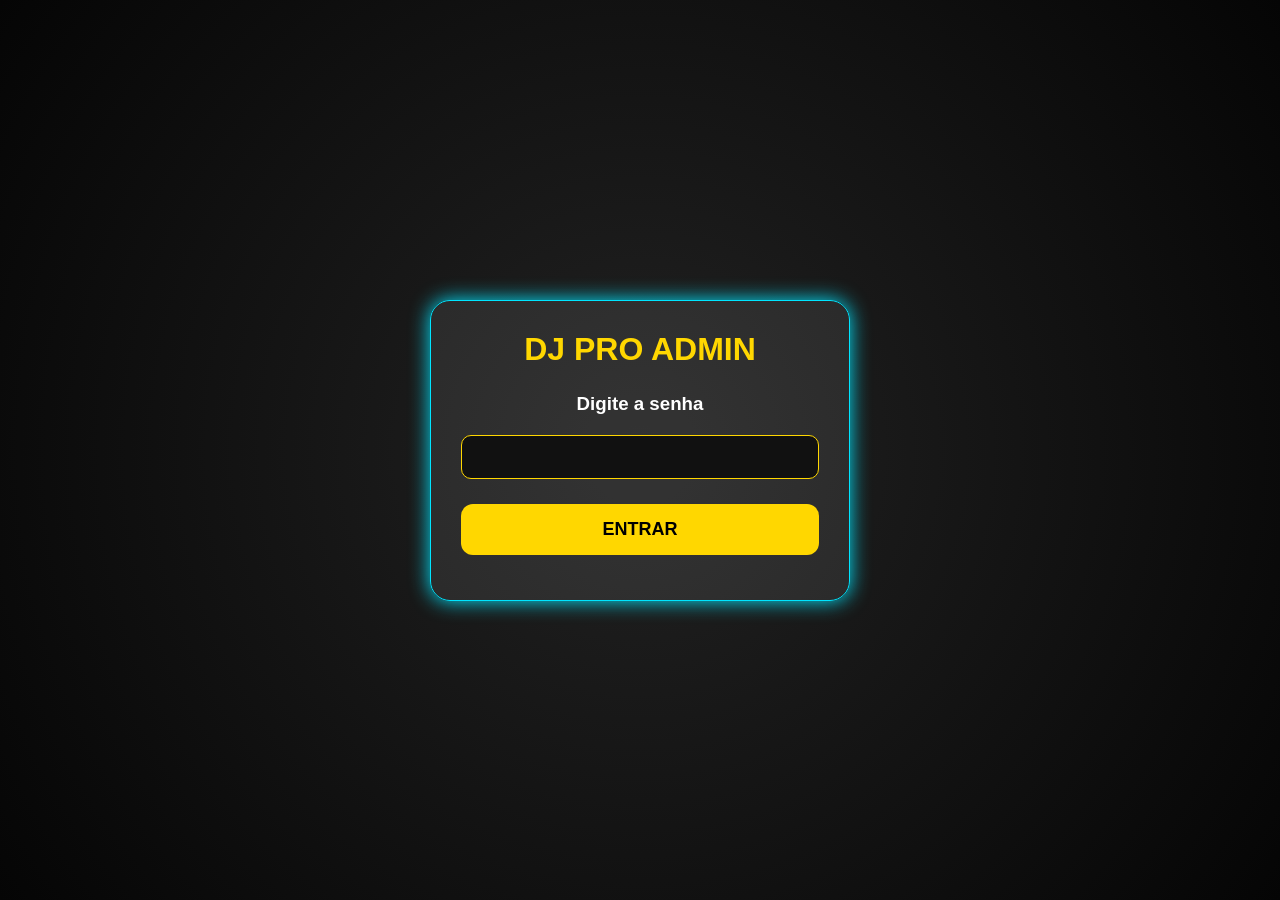
<file: admin.html>
﻿<!DOCTYPE html>
<html lang="pt-BR">

<head>

<meta charset="UTF-8">

<title>DJ PRO ADMIN 6.0</title>

<link rel="stylesheet" href="admin.css">

</head>


<body>


<div id="login">

<h1>DJ PRO ADMIN</h1>

<h3>Digite a senha</h3>

<input type="password" id="senha">

<button onclick="entrar()">
ENTRAR
</button>

<p id="erro"></p>

</div>



<div id="painelAdmin" style="display:none">


<h1>PAINEL DE CONTROLE</h1>


<label>Nome da Festa</label>

<input id="festa" value="NOME DA FESTA">



<label>Programação dos DJs</label>

<table id="tabelaDJ">

    <thead>

        <tr>

            <th>Horário</th>

            <th>Nome do DJ</th>

            <th>Ação</th>

        </tr>

    </thead>

    <tbody id="corpoTabela">

    </tbody>

</table>

<br>

<input type="time" id="novoHorario">

<input
type="text"
id="novoDJ"
placeholder="Nome do DJ">

<button onclick="adicionarDJ()">

➕ ADICIONAR DJ

</button>

<label>Notícias</label>

<textarea id="noticias"></textarea>



<button onclick="salvar()">

SALVAR PROGRAMAÇÃO

</button>


</div>



<script src="admin.js"></script>


</body>

</html>
</file>
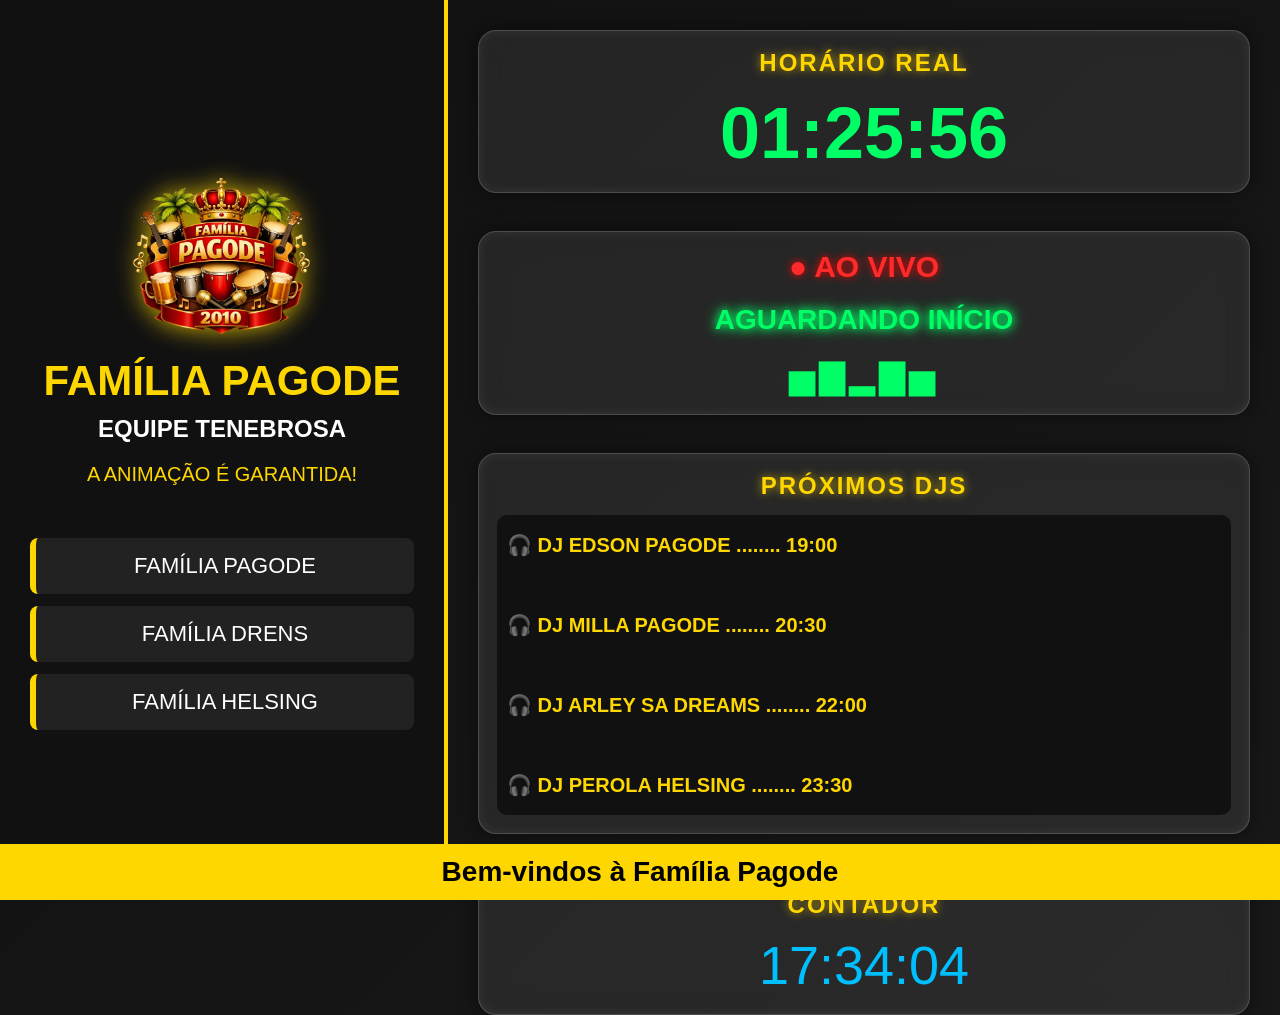
<file: painel.html>
﻿<!DOCTYPE html>
<html lang="pt-BR">

<head>

<meta charset="UTF-8">
<meta name="viewport" content="width=device-width, initial-scale=1.0">

<title>DJ PRO 5.0 MASTER</title>

<link rel="stylesheet" href="estilo.css">

</head>

<body>

<div class="painel">

    <!-- LADO ESQUERDO -->

    <div class="ladoEsquerdo">

       <img src="brasao.png" class="brasao">
        <h1>FAMÍLIA PAGODE</h1>

        <h2>EQUIPE TENEBROSA</h2>

        <p class="slogan">
            A ANIMAÇÃO É GARANTIDA!
        </p>

        <div class="familias">

            <div>FAMÍLIA PAGODE</div>

            <div>FAMÍLIA DRENS</div>

            <div>FAMÍLIA HELSING</div>

        </div>

    </div>


    <!-- LADO DIREITO -->

    <div class="ladoDireito">

        <!-- RELÓGIO -->

        <div class="caixa">

            <h3>HORÁRIO REAL</h3>

            <div id="relogio">

                00:00:00

            </div>

        </div>


        <!-- AO VIVO -->

        <div class="caixa vivo">

            <div class="titulo">

                ● AO VIVO

            </div>

            <div id="djAtual">

                AGUARDANDO INÍCIO

            </div>

            <div class="equalizador">

                ▂▅▇▅▂

            </div>

        </div>


        <!-- PRÓXIMOS DJS -->

        <div class="caixa">

            <h3>PRÓXIMOS DJS</h3>

            <div id="listaDJs">

                Carregando programação...

            </div>

        </div>


        <!-- CONTADOR -->

        <div class="caixa">

            <h3>CONTADOR</h3>

            <div id="contador">

                00:00:00

            </div>

        </div>

    </div>

</div>


<!-- RODAPÉ -->

<div class="rodape">

    Bem-vindos à Família Pagode

</div>

<script src="script_painel.js"></script>

</body>

</html>
</file>
<file: admin.css>
*{
    margin:0;
    padding:0;
    box-sizing:border-box;
    font-family:Arial, Helvetica, sans-serif;
}


body{

    background:
    radial-gradient(circle,
    #222,
    #050505);

    color:white;

    min-height:100vh;

    display:flex;

    justify-content:center;

    align-items:center;

}



#login,
#painelAdmin{

    width:420px;

    background:rgba(255,255,255,.08);

    border:1px solid #00e5ff;

    border-radius:20px;

    padding:30px;

    box-shadow:
    0 0 20px #00e5ff;

}



h1{

    text-align:center;

    color:#FFD700;

    margin-bottom:25px;

}



h3{

    text-align:center;

    margin-bottom:20px;

}



label{

    display:block;

    color:#00e5ff;

    margin-top:15px;

    margin-bottom:5px;

    font-weight:bold;

}



input,
textarea{

    width:100%;

    padding:12px;

    background:#111;

    color:white;

    border:1px solid #FFD700;

    border-radius:10px;

    font-size:16px;

}



textarea{

    height:100px;

    resize:none;

}



button{

    width:100%;

    margin-top:25px;

    padding:15px;

    background:#FFD700;

    color:#000;

    font-weight:bold;

    border:none;

    border-radius:12px;

    cursor:pointer;

    font-size:18px;

}



button:hover{

    background:#00e5ff;

}



#erro{

    color:red;

    text-align:center;

    margin-top:15px;

}
</file>
<file: estilo.css>
﻿/* ===========================================
   DJ PRO 5.0 MASTER
   ESTILO OFICIAL
=========================================== */

*{
    margin:0;
    padding:0;
    box-sizing:border-box;
}

body{

    margin:0;

    font-family:Arial, Helvetica, sans-serif;

    color:white;

    background:
    linear-gradient(
        135deg,
        #111111,
        #1a1a1a,
        #262626,
        #111111
    );

    background-size:400% 400%;

    animation:fundoAnimado 20s ease infinite;

}

.painel{

    width:100%;

    height:100vh;

    display:flex;

}

/* =======================================
   LADO ESQUERDO
======================================= */

.ladoEsquerdo{

    width:35%;

    background:#111;

    border-right:4px solid #FFD700;

    display:flex;

    flex-direction:column;

    align-items:center;

    justify-content:center;

    padding:30px;

}

.brasao{

    width:260px;

    margin-bottom:25px;

}

.ladoEsquerdo h1{

    color:#FFD700;

    font-size:42px;

    text-align:center;

}

.ladoEsquerdo h2{

    margin-top:10px;

    color:#FFF;

    font-size:24px;

}

.slogan{

    margin-top:20px;

    color:#FFD700;

    font-size:20px;

    text-align:center;

}

.familias{

    margin-top:40px;

    width:100%;

}

.familias div{

    background:#222;

    margin:12px 0;

    padding:15px;

    border-left:6px solid #FFD700;

    border-radius:8px;

    font-size:22px;

    text-align:center;

}

/* =======================================
   LADO DIREITO
======================================= */

.ladoDireito{

    width:65%;

    padding:30px;

    display:flex;

    flex-direction:column;

    gap:20px;

}

.caixa{

    background:#111;

    border:2px solid #333;

    border-radius:15px;

    padding:20px;

    box-shadow:0 0 15px rgba(0,0,0,.5);

}

.caixa h3{

    color:#FFD700;

    text-align:center;

    font-size:24px;

    letter-spacing:2px;

    margin-bottom:15px;

    text-shadow:

        0 0 10px rgba(255,215,0,.7);

}

/* =======================================
   RELÓGIO
======================================= */

#relogio{

    font-size:72px;

    color:#00FF66;

    font-weight:bold;

    text-align:center;

}

/* =======================================
   AO VIVO
======================================= */

.vivo{

    border:2px solid red;

}

.titulo{

    color:red;

    font-size:30px;

    font-weight:bold;

    text-align:center;

}

#djAtual{

    margin-top:20px;

    font-size:42px;

    color:#FFD700;

    text-align:center;

    font-weight:bold;

}

/* =======================================
   EQUALIZADOR
======================================= */

.equalizador{

    margin-top:20px;

    text-align:center;

    color:#00FF66;

    font-size:34px;

    letter-spacing:4px;

}

/* =======================================
   PRÓXIMOS DJS
======================================= */

#listaDJs{

    font-size:28px;

    line-height:45px;

}

/* =======================================
   CONTADOR
======================================= */

#contador{

    font-size:54px;

    text-align:center;

    color:#00BFFF;

}

/* =======================================
   RODAPÉ
======================================= */

.rodape{

    position:fixed;

    bottom:0;

    left:0;

    width:100%;

    background:#FFD700;

    color:#000;

    font-size:28px;

    font-weight:bold;

    text-align:center;

    padding:12px;

}
#listaDJs{

    text-align:left;
    background:#111;
    padding:20px;
    border-radius:10px;
    font-size:22px;
    color:#FFD700;

}

#listaDJs p{

    margin:12px 0;

}
/* ===========================
   EFEITO AO VIVO PISCANDO
=========================== */

.vivo .titulo{

    color:#ff2b2b;

    font-weight:bold;

    animation: piscar 1s infinite;

    text-shadow:0 0 8px #ff0000;

}

@keyframes piscar{

    0%{

        opacity:1;

    }

    50%{

        opacity:0.2;

    }

    100%{

        opacity:1;

    }

}
/* ===========================
   DJ ATUAL EM DESTAQUE
=========================== */

#djAtual{

    color:#00ff66;

    font-size:28px;

    font-weight:bold;

    text-shadow:
        0 0 8px #00ff66,
        0 0 15px #00ff66;

    animation: brilhoDJ 2s infinite;

}

@keyframes brilhoDJ{

    0%{
        opacity:1;
    }

    50%{
        opacity:0.75;
    }

    100%{
        opacity:1;
    }

}
/* ===========================
   CAIXA DO DJ AO VIVO
=========================== */

.vivo{

    border:3px solid #00ff66;

    box-shadow:
        0 0 10px #00ff66,
        0 0 20px #00ff66,
        inset 0 0 10px rgba(0,255,102,.30);

    animation: brilhoCaixa 2s infinite;

}

@keyframes brilhoCaixa{

    0%{

        box-shadow:
        0 0 8px #00ff66,
        0 0 15px #00ff66;

    }

    50%{

        box-shadow:
        0 0 18px #00ff66,
        0 0 35px #00ff66;

    }

    100%{

        box-shadow:
        0 0 8px #00ff66,
        0 0 15px #00ff66;

    }

}
/* ===========================
   PRÓXIMOS DJS
=========================== */

#listaDJs{

    color:#FFD700;

    font-size:20px;

    font-weight:bold;

    line-height:2;

    text-align:left;

    padding:10px;

}

#listaDJs p{

    margin:8px 0;

    padding:8px 12px;

    border-bottom:1px solid rgba(255,215,0,.35);

    text-shadow:0 0 6px rgba(255,215,0,.6);

}

#listaDJs p:last-child{

    border-bottom:none;

}
/*==========================
FUNDO ANIMADO
===========================*/

@keyframes fundoAnimado{

    0%{
        background-position:0% 50%;
    }

    50%{
        background-position:100% 50%;
    }

    100%{
        background-position:0% 50%;
    }

}
/*==================================
CAIXAS PREMIUM
===================================*/

.caixa{

    background:rgba(255,255,255,.08);

    backdrop-filter:blur(12px);

    border:1px solid rgba(255,255,255,.18);

    border-radius:18px;

    padding:18px;

    margin-bottom:18px;

    box-shadow:

        0 0 20px rgba(0,0,0,.45),

        inset 0 0 12px rgba(255,255,255,.08);

    transition:.35s;

}

.caixa:hover{

    transform:scale(1.02);

    box-shadow:

        0 0 25px rgba(255,215,0,.35),

        inset 0 0 15px rgba(255,255,255,.15);

}
/*==================================
BRASÃO PREMIUM
===================================*/

.brasao{

    width:180px;

    display:block;

    margin:20px auto;

    filter:drop-shadow(0 0 12px rgba(255,215,0,.8));

    animation:brilhoBrasao 3s infinite ease-in-out;

}

@keyframes brilhoBrasao{

    0%{

        transform:scale(1);

        filter:drop-shadow(0 0 8px gold);

    }

    50%{

        transform:scale(1.05);

        filter:
        drop-shadow(0 0 25px gold)
        drop-shadow(0 0 45px #FFD700);

    }

    100%{

        transform:scale(1);

        filter:drop-shadow(0 0 8px gold);

    }

}
</file>
